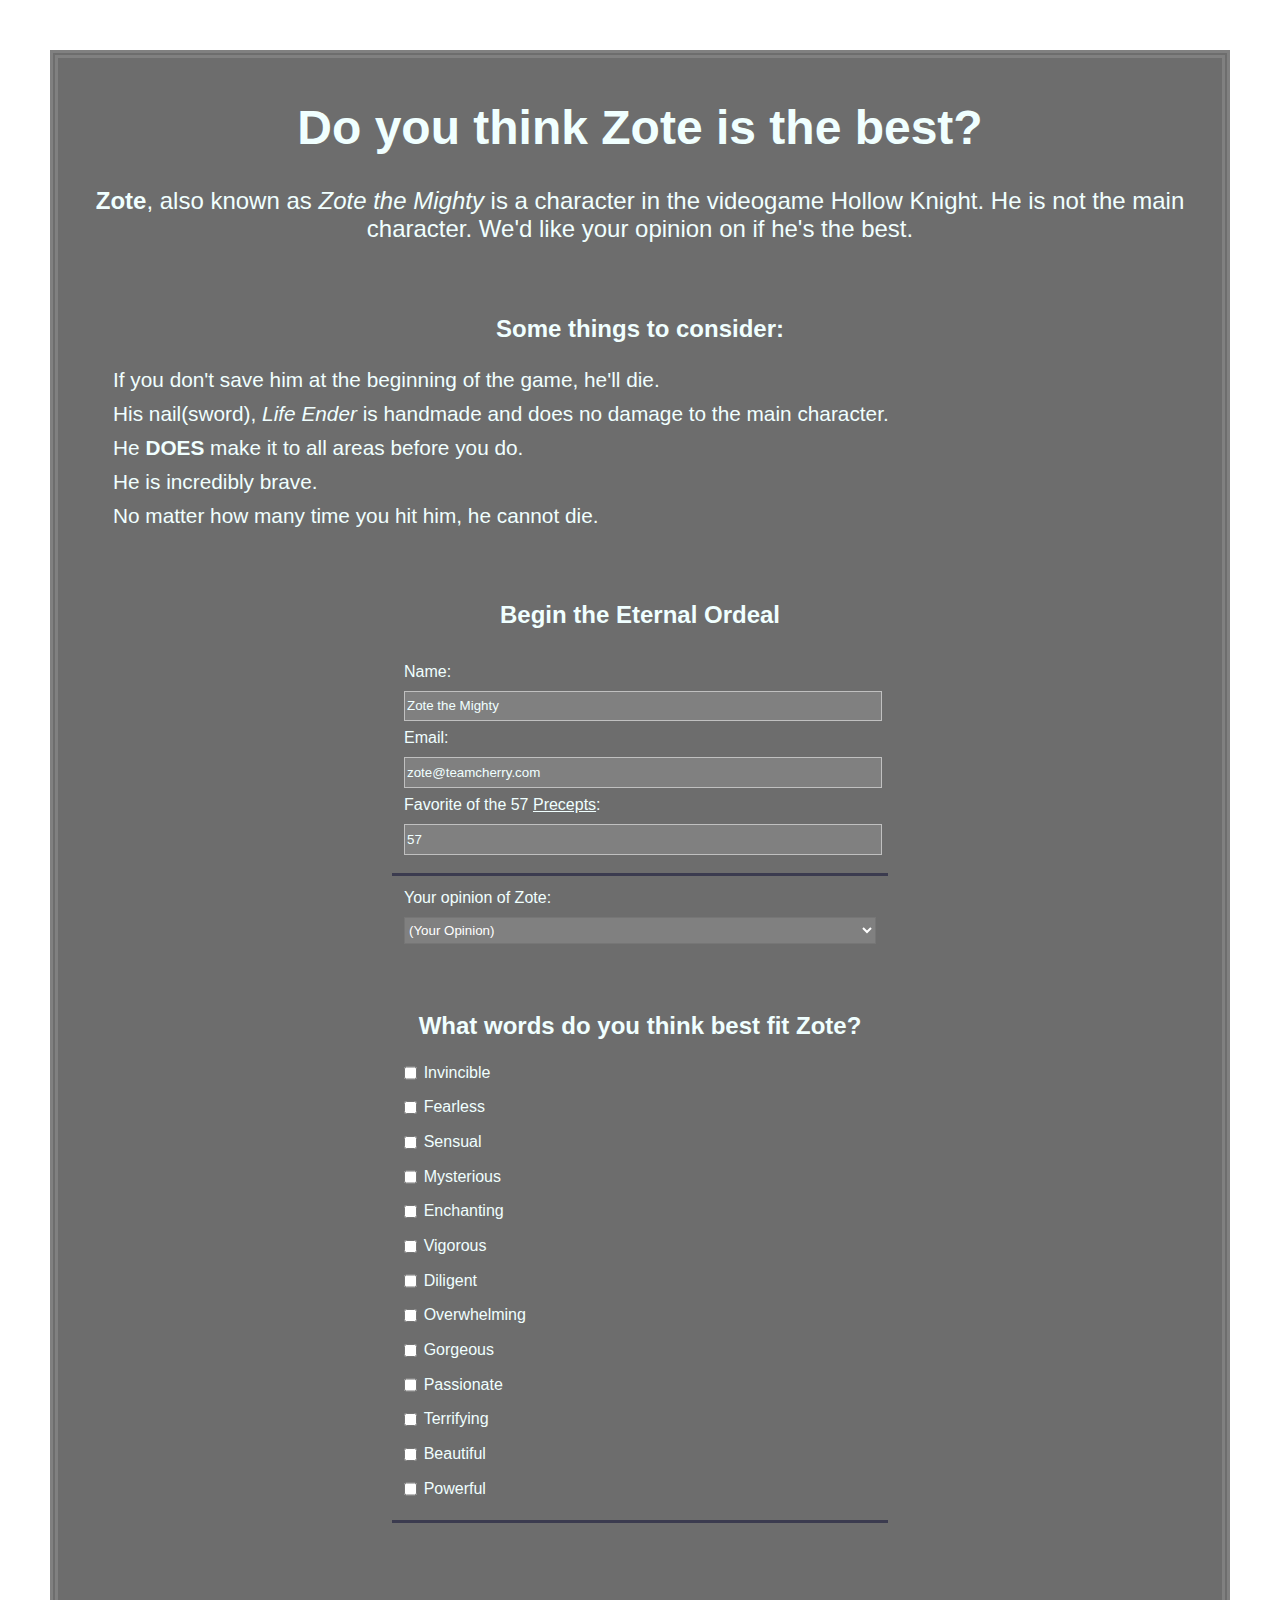
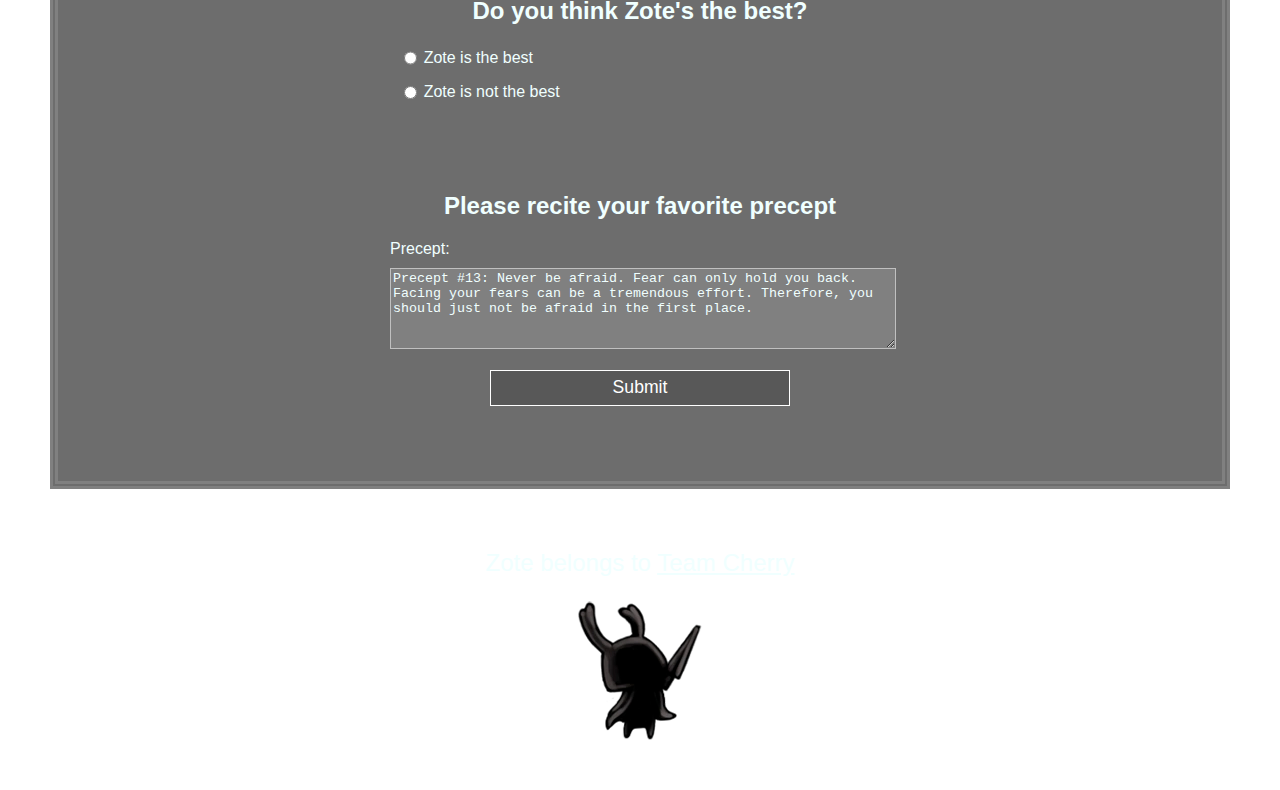
<file: index.html>
<!DOCTYPE html> 
<html lang="en">
  <head>
    <meta charset="utf-8">
    <meta name="viewport" content="width=device-width, initial-scale=1">
    <link rel="stylesheet" href="styles.css">
    <title>Zote Form</title>
  </head>
  <body>
  <div class="container">
    <h1 id="title">Do you think Zote is the best?</h1>
    <p id="description"><strong>Zote</strong>, also known as <em>Zote the Mighty</em> is a character in the videogame Hollow Knight. He is not the main character. We'd like your opinion on if he's the best.</p>
    <h2 id="notes">Some things to consider:</h2>
    <ul>
      <li>If you don't save him at the beginning of the game, he'll die.</li>
      <li>His nail(sword), <em>Life Ender</em> is handmade and does no damage to the main character.</li>
      <li>He <strong>DOES</strong> make it to all areas before you do.</li>
      <li>He is incredibly brave.</li>
      <li>No matter how many time you hit him, he cannot die.</li>
    </ul>
    <h2>Begin the Eternal Ordeal</h2>
    <form id="survey-form" action="ThankYou.html">
      <fieldset>
      <label id="name-label" for="name">Name:<input Required id="name" type="text" placeholder="Zote the Mighty"> </input></label>
      <label id="email-label" for="email">Email:<input Required id="email" type="email" placeholder="zote@teamcherry.com" /></label>
      <label id="number-label" for="number">Favorite of the 57 <a href="https://i.redd.it/uhgtt455sl771.jpg">Precepts</a>: <input id="number" type="number" min="1" max="57" placeholder="57"></input></label>
      </fieldset>
      <fieldset>
        <label for="dropdown" />Your opinion of Zote:<select id="dropdown">
          <option value="">(Your Opinion)</option>
          <option value="1">I live my life by Zote's precepts</option>
          <option value="2">I think Zote is the best character of all time</option>
          <option value="3">I think Zote is the best character in Hollow Knight</option>
          <option value="4">He's pretty cool, I guess...</option>
          <option value="5">Take em' or leave em'</option>
          <option value="6">Don't care for him</option>
          <option value="7">Zote is literally a steaming pile of trash!!!</option>
        </select>
        <h2>What words do you think best fit Zote?</h2>
         <label for="Invincible"><input id="Invincible" type="checkbox" name="zote-description" class="inline" value="Invincible" />Invincible</label>
         <label for="Fearless"><input id="Fearless" type="checkbox" name="zote-description" class="inline" value="Fearless" />Fearless</label>
         <label for="Sensual"><input id="Sensual" type="checkbox" name="zote-description" class="inline" value="Sensual" />Sensual</label>
         <label for="Mysterious"><input id="Mysterious" type="checkbox" name="zote-description" class="inline" value="Mysterious" />Mysterious</label>
         <label for="Enchanting"><input id="Enchanting" type="checkbox" name="zote-description" class="inline" value="Enchanting" />Enchanting</label>
         <label for="Vigorous"><input id="Vigorous" type="checkbox" name="zote-description" class="inline" value="Vigorous" />Vigorous</label>
         <label for="Diligent"><input id="Diligent" type="checkbox" name="zote-description" class="inline" value="Diligent" />Diligent</label>
         <label for="Overwhelming"><input id="Overwhelming" type="checkbox" name="zote-description" class="inline" value="Overwhelming" />Overwhelming</label>
         <label for="Gorgeous"><input id="Gorgeous" type="checkbox" name="zote-description" class="inline" value="Gorgeous" />Gorgeous</label>
         <label for="Passionate"><input id="Passionate" type="checkbox" name="zote-description" class="inline" value="Passionate" />Passionate</label>
         <label for="Terrifying"><input id="Terrifying" type="checkbox" name="zote-description" class="inline" value="Terrifying" />Terrifying</label>
         <label for="Beautiful"><input id="Beautiful" type="checkbox" name="zote-description" class="inline" value="Beautiful" />Beautiful</label>
         <label for="Powerful"><input id="Powerful" type="checkbox" name="zote-description" class="inline" value="Powerful" />Powerful</label>
         </fieldset>
         <fieldset>
        <h2>Do you think Zote's the best?</h2>
        <label for="right-opinion"><input id="right-opinion" type="radio" name="opinion" class="inline" value="Person of Culture" />Zote is the best</label>
        <label for="wrong-opinion"><input id="wrong-opinion" type="radio" name="opinion" class="inline" value="Uncultured Swine" />Zote is not the best</label>
      </fieldset>
      <h2>Please recite your favorite precept</h2>
         <label for="precept">Precept:
          <textarea id="precept" name="precept" rows="5" cols="30" placeholder="Precept #13: Never be afraid. Fear can only hold you back. Facing your fears can be a tremendous effort. Therefore, you should just not be afraid in the first place."></textarea>
        </label>
        <input id="submit" type="submit" value="Submit" />
    </form>
    
    </div>
    <footer>
      <p>Zote belongs to <a href="https://www.teamcherry.com.au/">Team Cherry</a></p>
      <img class="zote" src="img/Statue_Zote.png">
  </footer>
  </body>
</html>
</file>
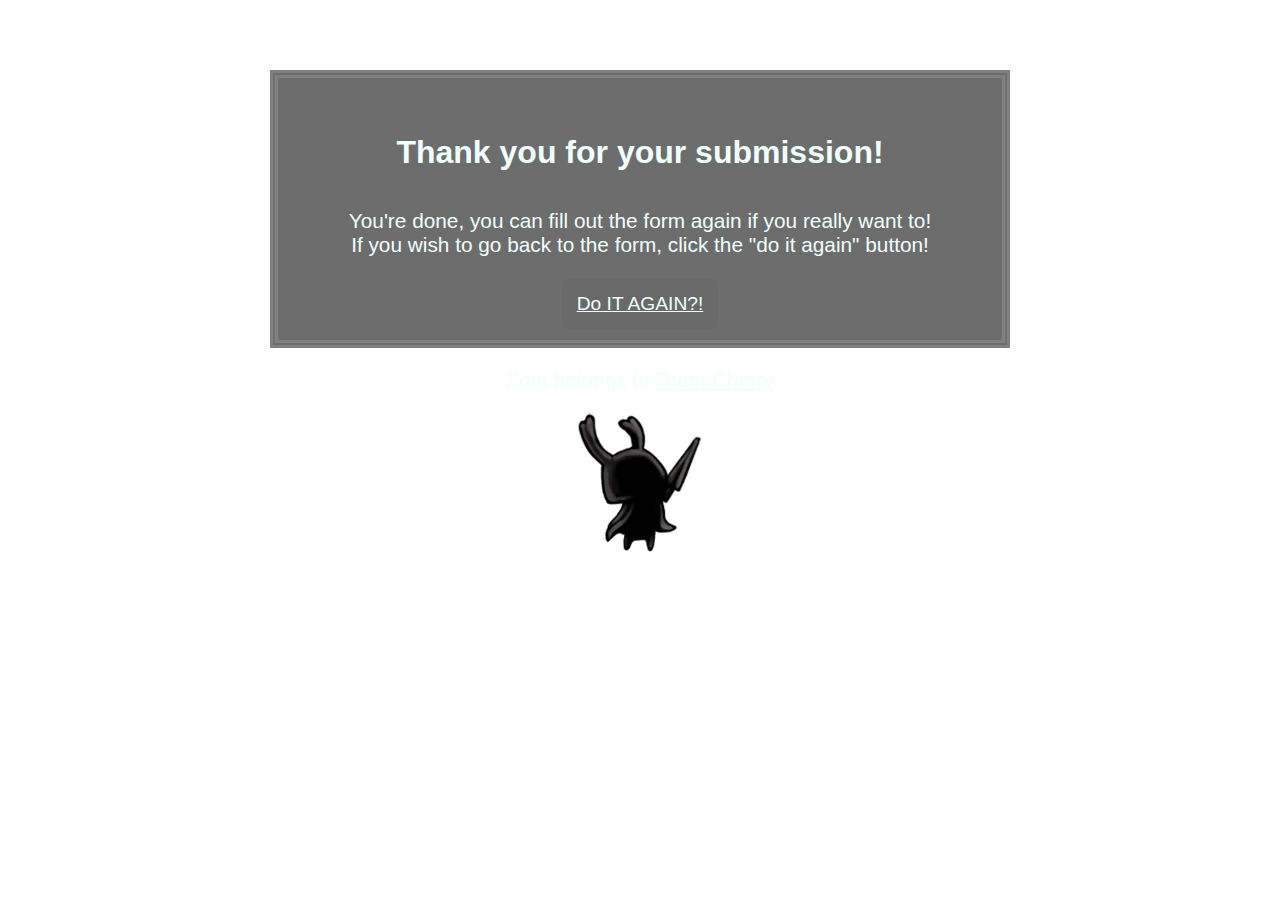
<file: ThankYou.html>
<!DOCTYPE html>
<html lang="en">
    <head>
        <meta charset="utf-8">
        <meta name="viewport" content="device-width, initial-scale=1">
        <link rel="stylesheet" href="substyles.css">
        <title>Submitted - Thank You!</title>
    </head>
    <body>
        <div class="container">
            <h1>Thank you for your submission!</h1>
            <p>You're done, you can fill out the form again if you really want to!<br />If you wish to go back to the form, click the "do it again" button!</p>
            <a href="index.html"><button>Do IT AGAIN?!</button></a>
        </div>
        <footer>
            <p>Zote belongs to <a href="https://www.teamcherry.com.au/">Team Cherry</a></p>
            <img src="img/Statue_Zote.png">
        </footer>
    </body>
</html>
</file>
<file: styles.css>
body {
    background-image: url(https://wallpapercave.com/wp/wp4265350.jpg);
    color: Azure;
    font-family: sans-serif;
    padding: 50px;
    margin: 0;
  }
  
  .container {
    background: rgba(55, 55, 55, 0.73);
    border: 8px double gray;
    padding: 10px;
    min-width: 300px;
  }
  
  h1, h2,  p {
    text-align: center;
  }
  
  h1 {
    font-size: 3em;
  }
  
  p {
    font-size: 1.5em;
  }
  
  #notes {
    text-align: center;
  }
  
  h2 {
    padding-top: 2em
  }
  
  form {
    width: 60vw;
    max-width: 500px;
    min-width: 300px;
    margin: 0 auto;
    padding-bottom: 3em;
  }
  
  ul {
    list-style: none;
    margin: 0 auto;
  }
  
  li {
    padding: 5px;
    font-size: 1.3em;
  }
  fieldset {
    border: none;
    border-bottom: 3px solid #3b3b4f;
  }
  
  fieldset:last-of-type {
    border-bottom: none;
  }
  
  label {
    display: block;
    margin: 0.5rem 0;
  }
  
  input, textarea {
    background-color: #808080;
    border: 1px solid #C0C0C0;
    color: white;
  }
  
  input,
  textarea,
  select {
    margin: 10px 0 0 0;
    width: 100%;
    min-height: 2em;
  }
  
  select {
    background: #808080;
    color: white;
  }
  
  ::placeholder {
    color: Azure;
  }
  
  .inline {
    width: unset;
    margin: 0 0.5em 0 0;
    vertical-align: middle;
  }
  
  input[type="submit"] {
    display: block;
    width: 60%;
    margin: 1em auto;
    height: 2em;
    font-size: 1.1rem;
    background-color: #585858;
    border-color: white;
    min-width: 300px;
  }
  
  /* Footer */
  
  footer {
    margin-top: 60px
  }
  
  a {
    color:Azure;
  }

  img {
    display: block;
    margin-left: auto;
    margin-right: auto;
  }
</file>
<file: substyles.css>
body {
    background-image: url(https://wallpapercave.com/wp/wp4265350.jpg);
    color: Azure;
    font-family: sans-serif;
    padding: 50px;
    margin: 20px auto;
  }
  
  .container {
    background: rgba(55, 55, 55, 0.73);
    border: 8px double gray;
    padding: 10px;
    max-width: 55vw;
    min-height: max-content;
    margin: auto;
  }

  h1, p {
    text-align: center;
    vertical-align: middle middle;
  }

  h1 {
    padding-top: 25px;
    font-size: 2em;
    padding-bottom: 0.5em;
  }

  p {
    font-size: 1.3em;
  }

  button {
    display: block;
    margin-left: auto;
    margin-right: auto;
    margin-top: 15px;
    text-decoration: none;
    padding: 15px;
    font-size: 1.2em;
    border-radius: 10%;
    background-color: dimgray;
    color: azure;
    border-style: none;
    cursor: pointer;
  }

  img {
    display: block;
    margin-left: auto;
    margin-right: auto;
  }

  a {
    color:Azure;
  }
</file>
